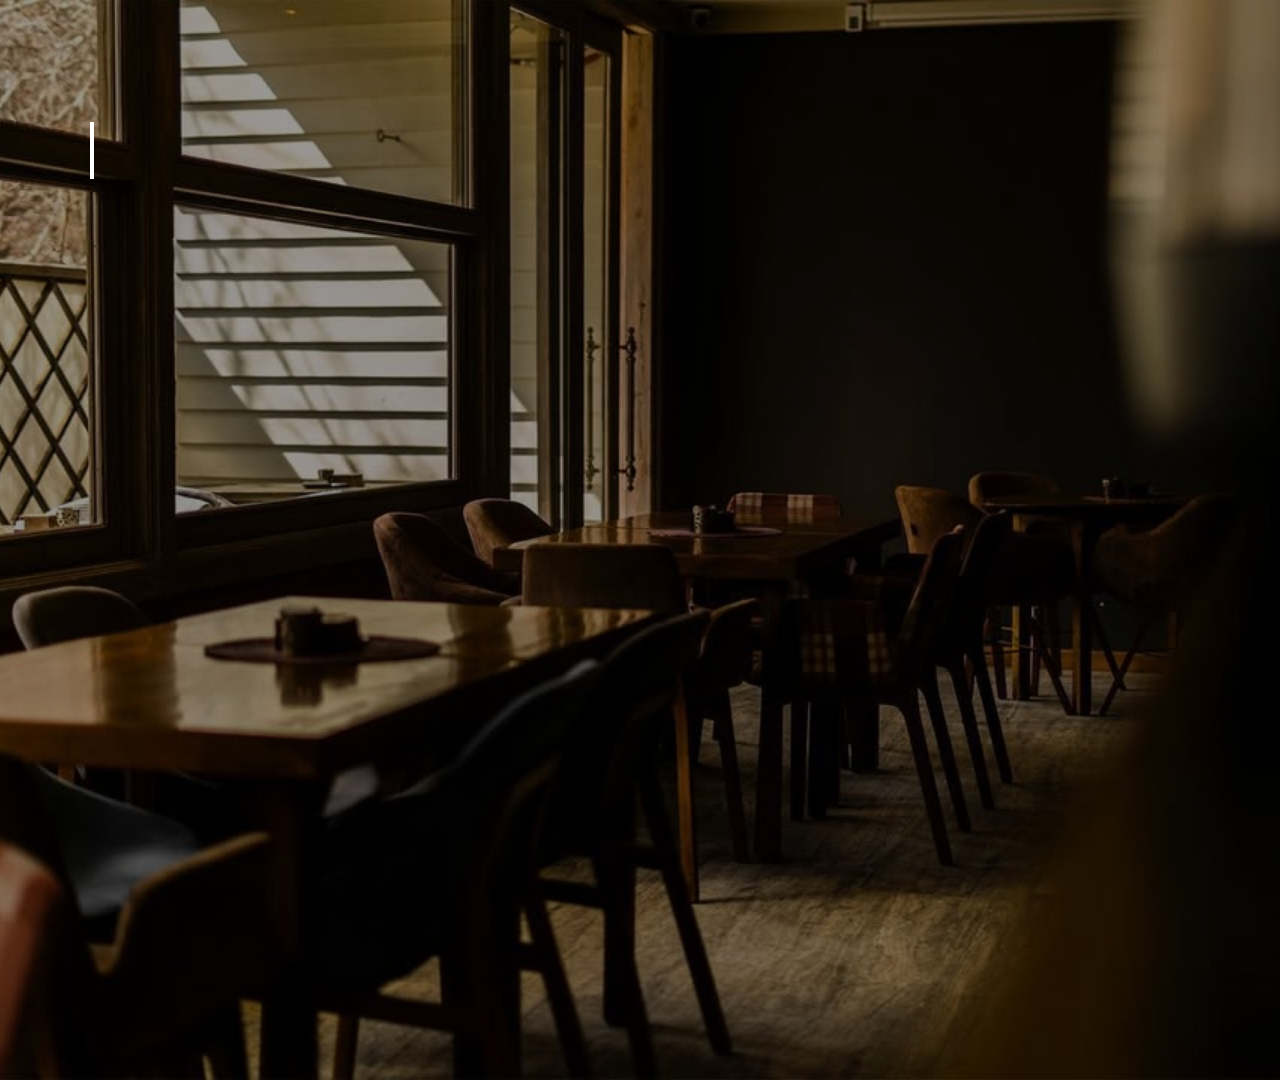
<file: index.html>
<!DOCTYPE html>
<html lang="fa">
    <head>
      <meta charset="UTF-8">
<meta name="viewport" content="width=device-width, initial-scale=1.0">

      <title>Respina Cafe</title>
      <link rel="stylesheet"href="style.css">
    </head>
    <body>
       <div class="container">
       <h1 class="title">RESPINA☕...</h1>
       <p class="welcome">✨به کافه رسپینا خوش آمدید</p>
       </div> 
       <script>
  // بعد از 5 ثانیه برو به منو
  setTimeout(() => {
    window.location.href = "menu.html";
  }, 10000); // زمان به میلی‌ثانیه
</script>

      </body>
    


















































</html>
</file>
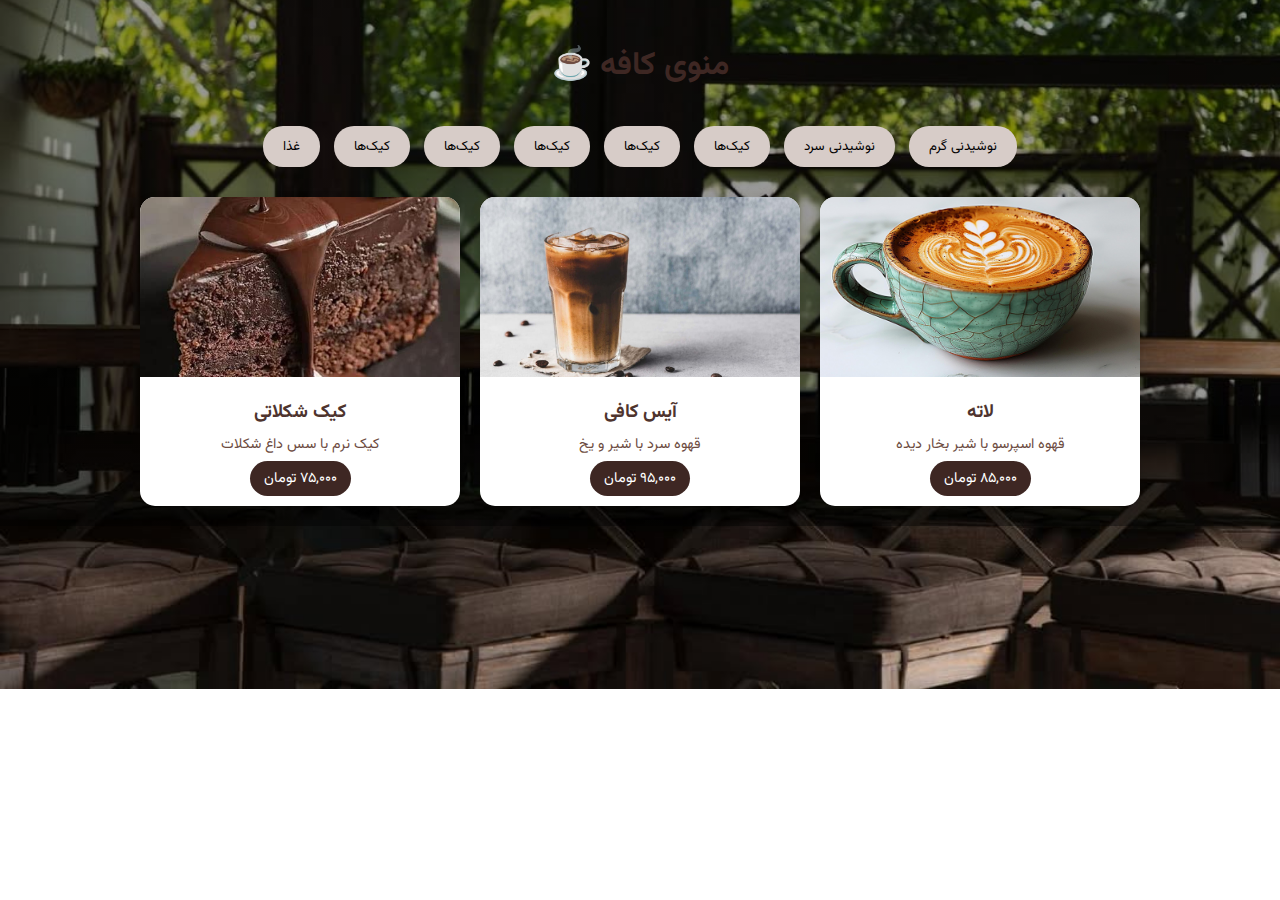
<file: menu.html>
<!DOCTYPE html>
<html lang="fa">
<head>
  <meta charset="UTF-8">
  <meta name="viewport" content="width=device-width, initial-scale=1.0">
  <title>منوی کافه</title>
  <link rel="stylesheet" href="menu.css">
</head>
<body>
  <h1 class="menu-title">منوی کافه ☕</h1>

  <div class="category-buttons">
    <button class="active" onclick="showCategory('hot')">نوشیدنی گرم</button>
    <button onclick="showCategory('cold')">نوشیدنی سرد</button>
    <button onclick="showCategory('cakes')">کیک‌ها</button>
    <button onclick="showCategory('cakes')">کیک‌ها</button>
    <button onclick="showCategory('cakes')">کیک‌ها</button>
    <button onclick="showCategory('cakes')">کیک‌ها</button>
    <button onclick="showCategory('cakes')">کیک‌ها</button>
    <button onclick="showCategory('c')">غذا</button>

  </div>

  <div class="menu-grid">

    <div class="menu-card hot">
      <img src="la.jpg" alt="لاته">
      <h3>لاته</h3>
      <p>قهوه اسپرسو با شیر بخار دیده</p>
      <span class="price">۸۵,۰۰۰ تومان</span>
    </div>

    <div class="menu-card cold">
      <img src="ice.jpg" alt="آیس کافی">
      <h3>آیس کافی</h3>
      <p>قهوه سرد با شیر و یخ</p>
      <span class="price">۹۵,۰۰۰ تومان</span>
    </div>

    <div class="menu-card c">
      <img src="cake.jpeg" alt="کیک شکلاتی">
      <h3>کیک شکلاتی</h3>
      <p>کیک نرم با سس داغ شکلات</p>
      <span class="price">۷۵,۰۰۰ تومان</span>
    </div>

  </div>

  <script>
    function showCategory(category) {
      const cards = document.querySelectorAll('.menu-card');
      const buttons = document.querySelectorAll('.category-buttons button');

      buttons.forEach(btn => btn.classList.remove('active'));
      event.target.classList.add('active');

      cards.forEach(card => {
        if (card.classList.contains(category)) {
          card.style.display = 'block';
        } else {
          card.style.display = 'none';
        }
      });
    }

    // نمایش اولیه‌ی دسته‌ی اول
    showCategory('hot');
  </script>
</body>
</html>
</file>
<file: style.css>
body {
  margin: 90px;
  height: 100vh;
  display: flex;
  flex-direction: column;
  justify-content: flex-start;
  align-items: normal;
  font-family: 'Vazirmatn', sans-serif;
  color: white;

  /* بک‌گراند عکس */
  background-image: url('start.jpg'); /* مسیر عکس */
  background-size: cover;      /* عکس کل صفحه رو پوشش بده */
  background-position: center; /* وسط عکس قرار بگیره */
  background-repeat: no-repeat; /* تکرار نشه */
   background: linear-gradient(rgba(0,0,0,0.4), rgba(0,0,0,0.4)),
              url('start.jpg');
  background-size: cover;
  background-position: center;
  background-repeat: no-repeat;
}



.title{
  font-size: 3em;
  white-space: nowrap;          /* متن تو یک خط بمونه */
  overflow: hidden;             /* مخفی کردن باقی متن */
  border-right: 4px solid white;/* شبیه نشانگر تایپ */
  width: 0;                     /* شروع از صفر */
  animation: typing 3s steps(15, end) forwards, blink 0.7s step-end 3s;   
}
.welcome{
    font-size: 1.5em;
    opacity: 0;
    animation: fadeIn 8s ease 3s forwards;  
    display: inline-block; 
    padding: 5px 15px; 
    background-color: rgba(138, 138, 138, 0.796);
    border-radius: 1cm;
}
@keyframes moveBg{
    0%{background-position: 0% 50%;}
    50%{background-position: 100% 50%;}
    100%{background-position: 0% 50%;}
}
@keyframes fadeIn{
    to{opacity: 1;}
}
/* انیمیشن تایپ */
@keyframes typing {
  from { width: 0; }
  to { width: 11ch; }
}

/* چشمک زدن نشانگر */
@keyframes blink {
  50% { border-color: transparent; }
  100% { border-color: transparent; } /* وقتی انیمیشن تموم شد، نشانگر مخفی میشه */
}
</file>
<file: menu.css>
@import url('https://fonts.googleapis.com/css2?family=Vazirmatn:wght@400;600&display=swap');

body {
  font-family: "Vazirmatn", sans-serif;
  background-color: #f5eee6;
  margin: 0;
  padding: 20px;
  direction: rtl;
  /* بک‌گراند عکس */
  background-image: url('backmenu.jpg'); /* مسیر عکس */
  background-size: cover;      /* عکس کل صفحه رو پوشش بده */
  background-position: center; /* وسط عکس قرار بگیره */
  background-repeat: no-repeat; /* تکرار نشه */
   background: linear-gradient(rgba(0,0,0,0.4), rgba(0,0,0,0.4)),
              url('backmenu.jpg');
  background-size: cover;
  background-position: center;
  background-repeat: no-repeat;}

.menu-title {
  text-align: center;
  color: #3e2723;
  font-size: 2rem;
  margin-bottom: 30px;
}

.category-buttons {
  text-align: center;
  margin-bottom: 25px;
}

.category-buttons button {
  background: #d7ccc8;
  border: none;
  padding: 10px 20px;
  border-radius: 20px;
  margin: 5px;
  cursor: pointer;
  font-family: inherit;
  transition: 0.3s;
}

.category-buttons button.active,
.category-buttons button:hover {
  background: #4e342e;
  color: white;
}

.menu-grid {
  display: grid;
  grid-template-columns: repeat(auto-fit, minmax(230px, 1fr));
  gap: 20px;
  max-width: 1000px;
  margin: 0 auto;
}

.menu-card {
  background: #fff;
  border-radius: 15px;
  box-shadow: 0 4px 12px rgba(0,0,0,0.1);
  overflow: hidden;
  text-align: center;
  padding-bottom: 15px;
  transition: transform 0.3s, box-shadow 0.3s;
}

.menu-card:hover {
  transform: translateY(-5px);
  box-shadow: 0 8px 20px rgba(0,0,0,0.2);
}

.menu-card img {
  width: 100%;
  height: 180px;
  object-fit: cover;
}

.menu-card h3 {
  margin: 12px 0 6px;
  color: #4e342e;
}

.menu-card p {
  margin: 0 0 10px;
  color: #6d4c41;
  font-size: 0.9rem;
}

.price {
  background: #3e2723;
  color: #fff;
  padding: 6px 14px;
  border-radius: 20px;
  font-size: 0.9rem;
}
</file>
